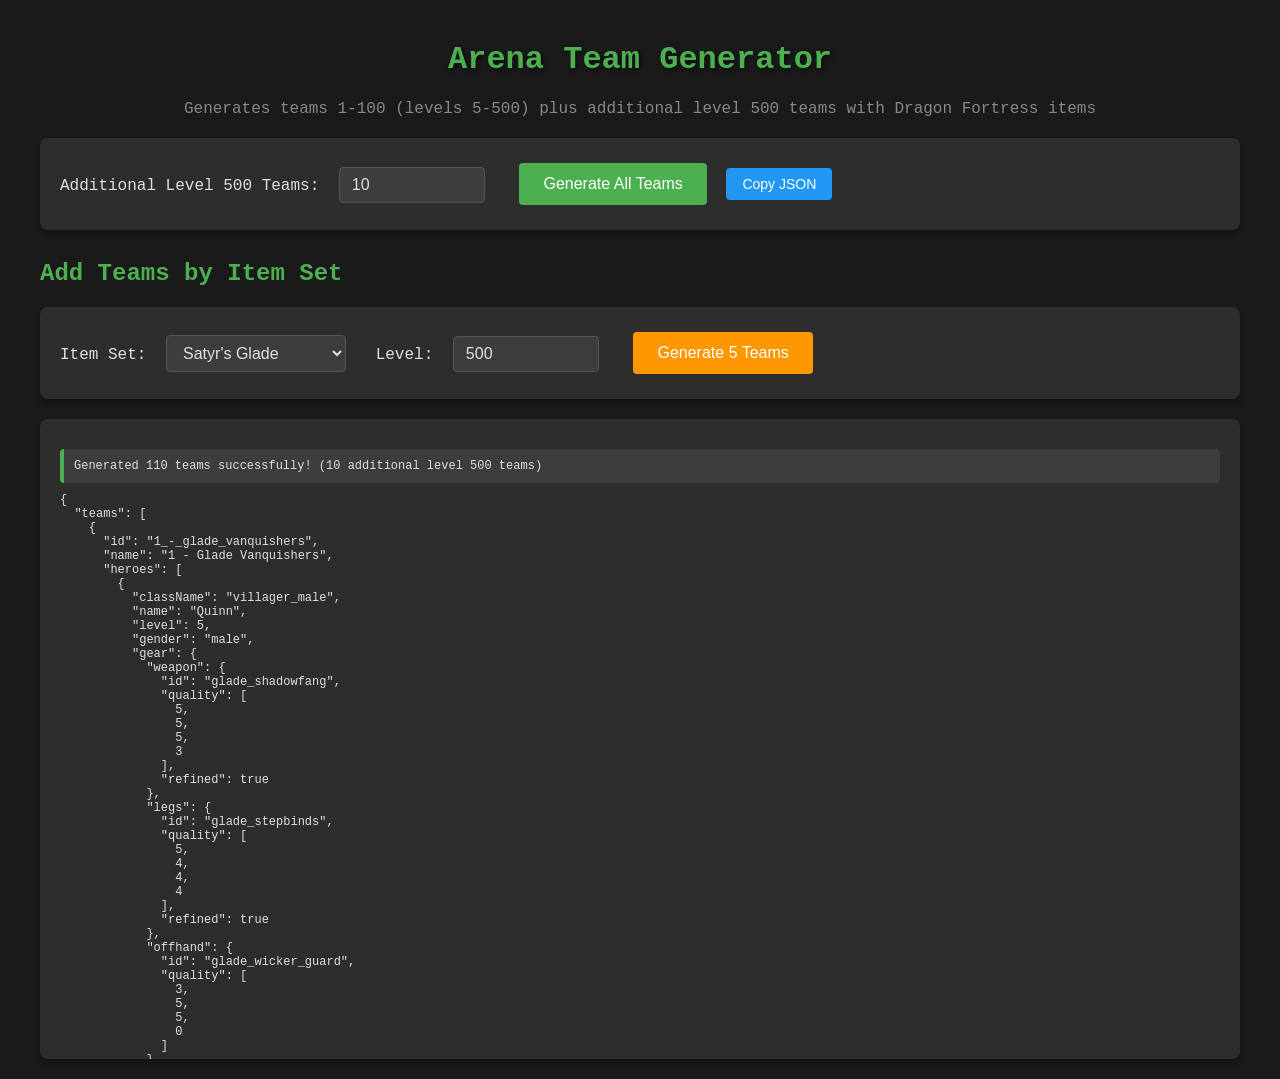
<file: arenaTeamGenerator.html>
<!DOCTYPE html>
<html lang="en">
<head>
    <meta charset="UTF-8">
    <meta name="viewport" content="width=device-width, initial-scale=1.0">
    <title>Arena Team Generator</title>
    <style>
        body {
            font-family: 'Courier New', monospace;
            background-color: #1a1a1a;
            color: #e0e0e0;
            margin: 0;
            padding: 20px;
        }
        .container {
            max-width: 1200px;
            margin: 0 auto;
        }
        h1 {
            color: #4CAF50;
            text-align: center;
            text-shadow: 2px 2px 4px rgba(0,0,0,0.5);
        }
        h2 {
            color: #4CAF50;
            margin-top: 30px;
        }
        .controls, .add-teams-section {
            background-color: #2d2d2d;
            padding: 20px;
            border-radius: 8px;
            margin-bottom: 20px;
            box-shadow: 0 4px 6px rgba(0,0,0,0.3);
        }
        .control-group {
            display: inline-block;
            margin-right: 20px;
            vertical-align: middle;
        }
        label {
            color: #e0e0e0;
            margin-right: 10px;
        }
        input[type="number"], select {
            background-color: #3d3d3d;
            color: #e0e0e0;
            border: 1px solid #555;
            padding: 8px 12px;
            border-radius: 4px;
            font-size: 16px;
            width: 120px;
        }
        select {
            width: 180px;
        }
        button {
            background-color: #4CAF50;
            color: white;
            border: none;
            padding: 12px 24px;
            font-size: 16px;
            cursor: pointer;
            border-radius: 4px;
            margin: 5px;
            transition: all 0.3s;
        }
        button:hover {
            background-color: #45a049;
            transform: translateY(-2px);
            box-shadow: 0 4px 8px rgba(0,0,0,0.3);
        }
        #output {
            background-color: #2d2d2d;
            padding: 20px;
            border-radius: 8px;
            white-space: pre-wrap;
            font-size: 12px;
            max-height: 600px;
            overflow-y: auto;
            box-shadow: 0 4px 6px rgba(0,0,0,0.3);
        }
        .team-info {
            background-color: #3d3d3d;
            padding: 10px;
            margin: 10px 0;
            border-radius: 4px;
            border-left: 4px solid #4CAF50;
        }
        .copy-button {
            background-color: #2196F3;
            font-size: 14px;
            padding: 8px 16px;
        }
        .copy-button:hover {
            background-color: #1976D2;
        }
        .progress {
            background-color: #3d3d3d;
            padding: 10px;
            margin: 10px 0;
            border-radius: 4px;
            font-size: 14px;
        }
        .add-button {
            background-color: #FF9800;
        }
        .add-button:hover {
            background-color: #F57C00;
        }
    </style>
</head>
<body>
    <div class="container">
        <h1>Arena Team Generator</h1>
        <p style="text-align: center; color: #888; margin-bottom: 20px;">
            Generates teams 1-100 (levels 5-500) plus additional level 500 teams with Dragon Fortress items
        </p>
        
        <div class="controls">
            <div class="control-group">
                <label for="additionalTeams">Additional Level 500 Teams:</label>
                <input type="number" id="additionalTeams" min="0" max="1000" value="10">
            </div>
            <button onclick="generateAllTeams()">Generate All Teams</button>
            <button onclick="copyToClipboard()" class="copy-button">Copy JSON</button>
        </div>

        <h2>Add Teams by Item Set</h2>
        <div class="add-teams-section">
            <div class="control-group">
                <label for="itemSet">Item Set:</label>
                <select id="itemSet">
                    <option value="glade">Satyr's Glade</option>
                    <option value="wetland">Murkin Wetlands</option>
                    <option value="icy">Icy Highland</option>
                    <option value="hollow">Sorrowshade Hollow</option>
                    <option value="crypt">Forgotten Crypt</option>
                    <option value="bandit">Bandit Den</option>
                    <option value="gold">Gold Mine</option>
                    <option value="cliff">Tribal Cliffs</option>
                    <option value="orc">Orc Warlands</option>
                    <option value="swamp">Snapdragon Swamp</option>
                    <option value="lizardman">Lizardman Volcano</option>
                    <option value="puzzle">Puzzle Sanctuary</option>
                    <option value="bloodleaf">Bloodleaf Depths</option>
                    <option value="naga">Naga Ruins</option>
                    <option value="sewer">Forgotten Sewers</option>
                    <option value="oblivion">Oblivion</option>
                    <option value="labyrinth">Abyssal Labyrinth</option>
                    <option value="crater">Scorching Crater</option>
                    <option value="plague">Tristam Plague</option>
                    <option value="illusion">City of Illusions</option>
                    <option value="dragon">Dragon Fortress</option>
                </select>
            </div>
            <div class="control-group">
                <label for="setLevel">Level:</label>
                <input type="number" id="setLevel" min="5" max="500" step="5" value="500">
            </div>
            <button onclick="generateFiveTeams()" class="add-button">Generate 5 Teams</button>
        </div>

        <div id="progress" class="progress" style="display: none;"></div>
        <div id="output"></div>
    </div>

    <script>
        const maleNames = ['Aelar', 'Brin', 'Dain', 'Finn', 'Hal', 'Kael', 'Liam', 'Magnus', 
                           'Nolan', 'Owen', 'Quinn', 'Rowan', 'Soren', 'Thane', 'Ulric', 'Viktor'];
        const femaleNames = ['Aria', 'Cara', 'Eira', 'Gwen', 'Ivy', 'Jade', 'Kira', 'Luna', 
                             'Maya', 'Nova', 'Ophelia', 'Piper', 'Rose', 'Sage', 'Tara', 'Vera'];

        const teamNamePrefixes = [
            "Vanquishers", "Dominators", "Overlords", "Conquerors", "Destroyers", "Raiders",
            "Guardians", "Champions", "Warriors", "Hunters", "Stalkers", "Assassins",
            "Defenders", "Crusaders", "Knights", "Paladins", "Rangers", "Scouts",
            "Slayers", "Executioners", "Reapers", "Harbingers", "Sentinels", "Watchers",
            "Vanguards", "Elites", "Masters", "Lords", "Commanders", "Generals",
            "Legends", "Heroes", "Saviors", "Protectors", "Avengers", "Vindicators",
            "Titans", "Giants", "Colossi", "Behemoths", "Juggernauts", "Destroyers",
            "Annihilators", "Obliterators", "Devastators", "Ravagers", "Marauders", "Pillagers",
            "Berserkers", "Zealots", "Fanatics", "Maniacs", "Lunatics", "Psychopaths",
            "Nightmares", "Terrors", "Horrors", "Fiends", "Demons", "Devils",
            "Angels", "Seraphs", "Cherubs", "Archangels", "Celestials", "Divines",
            "Immortals", "Eternals", "Timeless", "Ancients", "Primordials", "Originals",
            "Alphas", "Omegas", "Primes", "Ultimates", "Supremes", "Absolutes",
            "Perfects", "Flawless", "Immaculate", "Pristine", "Pure", "Sacred",
            "Blessed", "Holy", "Divine", "Righteous", "Virtuous", "Noble",
            "Royal", "Imperial", "Majestic", "Regal", "Sovereign", "Monarchs",
            "Emperors", "Kings", "Princes", "Dukes", "Barons", "Knights",
            "Legion", "Battalion", "Regiment", "Company", "Squad", "Unit",
            "Force", "Army", "Brigade", "Division", "Corps", "Phalanx"
        ];

        const dungeonItems = {
            glade: {
                weapon: ['glade_fangblade', 'glade_shadowfang'],
                chest: ['glade_hidewrap'],
                head: ['glade_horncap'],
                offhand: ['glade_wicker_guard'],
                legs: ['glade_stepbinds'],
                trinket: ['glade_focus']
            },
            wetland: {
                weapon: ['wetland_blightmaul', 'wetland_murkspire'],
                chest: ['wetland_soddenwrap'],
                head: ['wetland_miretooth'],
                offhand: ['wetland_brackenguard'],
                legs: ['wetland_fenstompers'],
                trinket: ['wetland_mirecharm']
            },
            icy: {
                weapon: ['icy_howler', 'icy_frostfang'],
                chest: ['icy_mauler_plate'],
                head: ['icy_wolfhood'],
                offhand: ['icy_fangguard'],
                legs: ['icy_tundrastride'],
                trinket: ['icy_shardcore']
            },
            hollow: {
                weapon: ['hollow_whisperstaff', 'hollow_banshee_edge'],
                chest: ['hollow_shroudmail'],
                head: ['hollow_wailcrown'],
                offhand: ['hollow_sorrowshield'],
                legs: ['hollow_gloomsteps'],
                trinket: ['hollow_tearstone']
            },
            crypt: {
                weapon: ['crypt_bonecleaver', 'crypt_stitchblade'],
                chest: ['crypt_stitchplate'],
                head: ['crypt_bonecrown'],
                offhand: ['crypt_graveguard'],
                legs: ['crypt_tombwalkers'],
                trinket: ['crypt_phylactery']
            },
            bandit: {
                weapon: ['bandit_dagger', 'bandit_shadowdagger'],
                chest: ['bandit_leathercoat'],
                head: ['bandit_shadowhood'],
                offhand: ['bandit_parryguard'],
                legs: ['bandit_prowlpants'],
                trinket: ['bandit_lockpick']
            },
            gold: {
                weapon: ['gold_pickaxe', 'gold_kingsbane'],
                chest: ['gold_vaultplate'],
                head: ['gold_greedhelm'],
                offhand: ['gold_coinshield'],
                legs: ['gold_minerstrides'],
                trinket: ['gold_nugget']
            },
            cliff: {
                weapon: ['cliff_lance', 'cliff_bloodspear'],
                chest: ['cliff_stampmail'],
                head: ['cliff_warhelm'],
                offhand: ['cliff_tribeguard'],
                legs: ['cliff_hoofguards'],
                trinket: ['cliff_warhorn']
            },
            orc: {
                weapon: ['orc_cleaver', 'orc_doomhammer'],
                chest: ['orc_warplate'],
                head: ['orc_skullcap'],
                offhand: ['orc_bulwark'],
                legs: ['orc_battlegrieves'],
                trinket: ['orc_totem']
            },
            swamp: {
                weapon: ['swamp_talonclaw', 'swamp_kingstaff'],
                chest: ['swamp_featherrobe'],
                head: ['swamp_wisdomcrest'],
                offhand: ['swamp_wingguard'],
                legs: ['swamp_talonsteps'],
                trinket: ['swamp_moonstone']
            },
            lizardman: {
                weapon: ['lizardman_firedagger', 'lizardman_trickblade'],
                chest: ['lizardman_moltenscale'],
                head: ['lizardman_scalemask'],
                offhand: ['lizardman_scaleshield'],
                legs: ['lizardman_lavasteps'],
                trinket: ['lizardman_firegem']
            },
            puzzle: {
                weapon: ['puzzle_soulstaff', 'puzzle_lichbane'],
                chest: ['puzzle_cryptrobe'],
                head: ['puzzle_lichcrown'],
                offhand: ['puzzle_undeadward'],
                legs: ['puzzle_bonestrides'],
                trinket: ['puzzle_phylactery']
            },
            bloodleaf: {
                weapon: ['bloodleaf_moonbow', 'bloodleaf_wolfclaw'],
                chest: ['bloodleaf_ridervest'],
                head: ['bloodleaf_wolfhelm'],
                offhand: ['bloodleaf_natureguard'],
                legs: ['bloodleaf_swiftstrides'],
                trinket: ['bloodleaf_wolfcharm']
            },
            naga: {
                weapon: ['naga_seabow', 'naga_serpentfang'],
                chest: ['naga_scalemail'],
                head: ['naga_tidalcrest'],
                offhand: ['naga_tidalshield'],
                legs: ['naga_coilguards'],
                trinket: ['naga_pearlcore']
            },
            sewer: {
                weapon: ['sewer_devourjaw', 'sewer_plaguebringer'],
                chest: ['sewer_rotplate'],
                head: ['sewer_plaguemask'],
                offhand: ['sewer_corrodeshield'],
                legs: ['sewer_sludgeboots'],
                trinket: ['sewer_toxicshard']
            },
            oblivion: {
                weapon: ['oblivion_soulreaper', 'oblivion_hadesclaw'],
                chest: ['oblivion_soulplate'],
                head: ['oblivion_doomcrown'],
                offhand: ['oblivion_styxguard'],
                legs: ['oblivion_hellstrides'],
                trinket: ['oblivion_deathstone']
            },
            labyrinth: {
                weapon: ['labyrinth_mindrazor', 'labyrinth_voidripper'],
                chest: ['labyrinth_voidmail'],
                head: ['labyrinth_mindhelm'],
                offhand: ['labyrinth_psychward'],
                legs: ['labyrinth_mazesteps'],
                trinket: ['labyrinth_mindgem']
            },
            crater: {
                weapon: ['crater_infernostaff', 'crater_phoenixwing'],
                chest: ['crater_magmaplate'],
                head: ['crater_blazecrown'],
                offhand: ['crater_pyroshield'],
                legs: ['crater_emberstrides'],
                trinket: ['crater_phoenix_heart']
            },
            plague: {
                weapon: ['plague_blightstaff', 'plague_pandemic'],
                chest: ['plague_blightrobes'],
                head: ['plague_miasmahood'],
                offhand: ['plague_miasmaward'],
                legs: ['plague_rotwalkers'],
                trinket: ['plague_pestcore']
            },
            illusion: {
                weapon: ['illusion_phantomblade', 'illusion_realityshard'],
                chest: ['illusion_shimmermail'],
                head: ['illusion_miragecrown'],
                offhand: ['illusion_mirrorshield'],
                legs: ['illusion_deceivers'],
                trinket: ['illusion_prism']
            },
            dragon: {
                weapon: ['dragon_fangblade', 'dragon_hydrafang'],
                chest: ['dragon_scalefortress'],
                head: ['dragon_hydracrown'],
                offhand: ['dragon_scalebulwark'],
                legs: ['dragon_wyrmstrides'],
                trinket: ['dragon_heartstone']
            }
        };

        // Class options by tier and mainstat
        // Gender-specific classes are marked with {male: 'class', female: 'class'}
        const classesByTier = {
            0: {
                str: ['villager'],
                agi: ['villager'],
                int: ['villager']
            },
            1: {
                str: ['swordsman', 'druid'],
                agi: ['archer', 'thief', 'witch_hunter'],
                int: ['acolyte', 'initiate', 'templar', 'druid']
            },
            2: {
                str: ['knight', 'arch_druid'],
                agi: ['ranger', 'rogue', 'slayer', 'arch_templar'],
                int: ['cleric', 'mage', 'arch_druid', 'arch_templar']
            },
            3: {
                str: ['imperial_knight', 'crusader', 'shapeshifter'],
                agi: ['marksman', 'tracker', 'assassin', 'stalker', 'dark_templar', 'inquisitor', 'witcher'],
                int: [{male: 'priest', female: 'priestess'}, {male: 'patriarch', female: 'matriarch'}, {male: 'wizard', female: 'witch'}, 'sage', 'shaman', 'high_templar']
            },
            4: {
                str: ['champion', 'avenger', 'runemaster'],
                agi: ['sniper', 'monster_hunter', 'phantom_assassin', 'master_stalker', 'dark_arch_templar', 'grand_inquisitor', 'professional_witcher'],
                int: ['hierophant', {male: 'prophet', female: 'prophetess'}, {male: 'white_wizard', female: 'white_witch'}, 'arch_sage', 'summoner', 'grand_templar']
            }
        };

        const itemSlots = ['weapon', 'chest', 'head', 'offhand', 'legs', 'trinket'];

        let generatedJSON = null;
        let currentTeamNumber = 1;

        function getRandomElement(arr) {
            return arr[Math.floor(Math.random() * arr.length)];
        }

        function getRandomInt(min, max) {
            return Math.floor(Math.random() * (max - min + 1)) + min;
        }

        function getDungeonForLevel(level, teamNum) {
            // Team 100 (level 500) uses illusion items
            if (teamNum === 100) return 'illusion';
            // Teams 101+ at level 500 use dragon items
            if (teamNum > 100 && level === 500) return 'dragon';
            
            // Regular level-based dungeon selection
            if (level <= 25) return 'glade';
            if (level <= 50) return 'wetland';
            if (level <= 75) return 'icy';
            if (level <= 100) return 'hollow';
            if (level <= 125) return 'crypt';
            if (level <= 150) return 'bandit';
            if (level <= 175) return 'gold';
            if (level <= 200) return 'cliff';
            if (level <= 225) return 'orc';
            if (level <= 250) return 'swamp';
            if (level <= 275) return 'lizardman';
            if (level <= 300) return 'puzzle';
            if (level <= 325) return 'bloodleaf';
            if (level <= 350) return 'naga';
            if (level <= 375) return 'sewer';
            if (level <= 400) return 'oblivion';
            if (level <= 425) return 'labyrinth';
            if (level <= 450) return 'crater';
            if (level <= 475) return 'plague';
            if (level <= 500) return 'illusion';
            return 'dragon';
        }

        function getClassTier(level) {
            if (level <= 50) return 0;
            if (level <= 100) return 1;
            if (level <= 200) return 2;
            if (level <= 300) return 3;
            return 4;
        }

        function getClassName(level, mainstat, gender) {
            const tier = getClassTier(level);
            const availableClasses = classesByTier[tier][mainstat];
            if (!availableClasses || availableClasses.length === 0) {
                return `villager_${gender}`;
            }
            
            // Get a random class option
            const classOption = getRandomElement(availableClasses);
            
            // Check if it's a gender-specific class
            if (typeof classOption === 'object' && classOption.male && classOption.female) {
                const className = gender === 'male' ? classOption.male : classOption.female;
                return `${className}_${gender}`;
            }
            
            // Regular class that works for both genders
            return `${classOption}_${gender}`;
        }

        function generateQuality(minQuality, maxQuality, isRed) {
            const quality = [0, 0, 0, 0];
            const numRolls = isRed ? 4 : 3;
            
            for (let i = 0; i < numRolls; i++) {
                quality[i] = getRandomInt(minQuality, maxQuality);
            }
            
            return quality;
        }

        function applyRefined(quality) {
            // Count non-zero rolls
            const nonZeroCount = quality.filter(q => q > 0).length;
            
            if (nonZeroCount < 4) {
                // Add a random quality roll
                for (let i = 0; i < 4; i++) {
                    if (quality[i] === 0) {
                        quality[i] = getRandomInt(1, 5);
                        break;
                    }
                }
            } else if (nonZeroCount === 4) {
                // Check if all are 5
                if (quality.every(q => q === 5 || q === 0)) {
                    // Add 5th roll
                    quality.push(5);
                } else {
                    // Set lowest to 5
                    let minIndex = -1;
                    let minValue = 6;
                    for (let i = 0; i < 4; i++) {
                        if (quality[i] > 0 && quality[i] < minValue) {
                            minValue = quality[i];
                            minIndex = i;
                        }
                    }
                    if (minIndex !== -1) {
                        quality[minIndex] = 5;
                    }
                }
            }
            
            return quality;
        }

        function generateGear(teamNum, level, itemSet) {
            const dungeon = itemSet || getDungeonForLevel(level, teamNum);
            const itemSetData = dungeonItems[dungeon];
            
            // After level 50 (team 10), all items are perfect
            if (level > 50) {
                const heroes = [];
                for (let h = 0; h < 5; h++) {
                    const gear = {};
                    for (const slot of itemSlots) {
                        const itemId = slot === 'weapon' ? itemSetData.weapon[1] : itemSetData[slot][0];
                        gear[slot] = {
                            id: itemId,
                            quality: [5, 5, 5, 5, 5],
                            refined: true
                        };
                    }
                    heroes.push(gear);
                }
                return heroes;
            }
            
            // For teams 1-10, use special rules
            // Teams 1-5 use pattern 1-5, teams 6-10 use pattern 1-5 again
            const patternNum = ((teamNum - 1) % 5) + 1;
            
            const upgradedWeaponSlots = patternNum === 5 ? 5 : patternNum;
            const redItemsPerHero = patternNum === 5 ? 6 : 2 + (patternNum - 1);
            const refinedItemsPerHero = patternNum === 5 ? 6 : 2 + (patternNum - 1);
            const minQuality = patternNum === 5 ? 5 : patternNum;
            const maxQuality = 5;
            
            const heroes = [];
            let upgradedWeaponCount = 0;
            
            for (let h = 0; h < 5; h++) {
                const gear = {};
                let redCount = 0;
                let refinedCount = 0;
                const shuffledSlots = [...itemSlots].sort(() => Math.random() - 0.5);
                
                for (const slot of shuffledSlots) {
                    let itemId;
                    if (slot === 'weapon') {
                        if (upgradedWeaponCount < upgradedWeaponSlots) {
                            itemId = itemSetData.weapon[1];
                            upgradedWeaponCount++;
                        } else {
                            itemId = itemSetData.weapon[0];
                        }
                    } else {
                        itemId = itemSetData[slot][0];
                    }
                    
                    const isRed = redCount < redItemsPerHero;
                    if (isRed) redCount++;
                    
                    let quality;
                    if (patternNum === 5) {
                        // Team 5 pattern always has perfect 5s
                        quality = [5, 5, 5, 5];
                    } else {
                        quality = generateQuality(minQuality, maxQuality, isRed);
                    }
                    
                    const isRefined = refinedCount < refinedItemsPerHero;
                    if (isRefined) {
                        quality = applyRefined(quality);
                        refinedCount++;
                    }
                    
                    gear[slot] = {
                        id: itemId,
                        quality: quality,
                        ...(isRefined && { refined: true })
                    };
                }
                
                heroes.push(gear);
            }
            
            return heroes;
        }

        function generateTeam(teamNum, forceGender = null, forceDungeon = null, forceLevel = null) {
            const level = forceLevel || (teamNum <= 100 ? teamNum * 5 : 500);
            const dungeon = forceDungeon || getDungeonForLevel(level, teamNum);
            const dungeonName = dungeon.charAt(0).toUpperCase() + dungeon.slice(1);
            
            // For level 500 teams, use appropriate name
            let displayName = dungeonName;
            if (level === 500) {
                if (teamNum === 100) displayName = "Illusion";
                else if (teamNum > 100) displayName = "Dragon";
            }
            
            const teamPrefix = teamNamePrefixes[(teamNum - 1) % teamNamePrefixes.length];
            const teamId = `${teamNum}_-_${displayName.toLowerCase()}_${teamPrefix.toLowerCase()}`;
            const teamName = `${teamNum} - ${displayName} ${teamPrefix}`;
            
            const usedNames = new Set();
            const usedClasses = new Set();
            const heroes = [];
            
            // Generate gear for all heroes first
            const allGear = generateGear(teamNum, level, forceDungeon);
            
            // Determine mainstats for each hero (ensure mix)
            const mainstats = ['str', 'agi', 'int', 'str', 'agi'];
            for (let i = mainstats.length - 1; i > 0; i--) {
                const j = Math.floor(Math.random() * (i + 1));
                [mainstats[i], mainstats[j]] = [mainstats[j], mainstats[i]];
            }
            
            for (let i = 0; i < 5; i++) {
                let gender;
                if (forceGender) {
                    gender = forceGender;
                } else {
                    // For mixed teams, ensure we have at least 2 of each gender
                    const maleCount = heroes.filter(h => h.gender === 'male').length;
                    const femaleCount = heroes.filter(h => h.gender === 'female').length;
                    
                    if (maleCount >= 3) {
                        gender = 'female';
                    } else if (femaleCount >= 3) {
                        gender = 'male';
                    } else {
                        gender = Math.random() < 0.5 ? 'male' : 'female';
                    }
                }
                
                const namePool = gender === 'male' ? maleNames : femaleNames;
                
                // Find unused name
                let name;
                do {
                    name = getRandomElement(namePool);
                } while (usedNames.has(`${gender}_${name}`));
                usedNames.add(`${gender}_${name}`);
                
                // Get class based on level and mainstat
                let className;
                let attempts = 0;
                do {
                    className = getClassName(level, mainstats[i], gender);
                    attempts++;
                    if (attempts > 20) {
                        // Fallback to ensure we don't get stuck
                        className = `villager_${gender}`;
                        break;
                    }
                } while (usedClasses.has(className));
                usedClasses.add(className);
                
                const hero = {
                    className: className,
                    name: name,
                    level: level,
                    gender: gender,
                    gear: allGear[i]
                };
                
                heroes.push(hero);
            }
            
            return {
                id: teamId,
                name: teamName,
                heroes: heroes
            };
        }

        function generateFiveTeamsForDungeon(startTeamNum, dungeon, level) {
            const teams = [];
            const genderRequirements = ['male', 'female', null, null, null];
            
            // Shuffle the gender requirements so all-male and all-female teams are randomly positioned
            for (let i = genderRequirements.length - 1; i > 0; i--) {
                const j = Math.floor(Math.random() * (i + 1));
                [genderRequirements[i], genderRequirements[j]] = [genderRequirements[j], genderRequirements[i]];
            }
            
            for (let i = 0; i < 5; i++) {
                const teamLevel = startTeamNum <= 100 ? (startTeamNum + i) * 5 : level;
                teams.push(generateTeam(startTeamNum + i, genderRequirements[i], dungeon, teamLevel));
            }
            
            return teams;
        }

        function generateAllTeams() {
            const progressDiv = document.getElementById('progress');
            progressDiv.style.display = 'block';
            progressDiv.textContent = 'Generating teams...';
            
            const additionalTeams = parseInt(document.getElementById('additionalTeams').value) || 10;
            const totalTeams = 100 + additionalTeams;
            
            const teams = [];
            currentTeamNumber = 1;
            
            // Generate teams 1-100 (levels 5-500) in sets of 5
            for (let setIndex = 0; setIndex < 20; setIndex++) {
                const startTeamNum = setIndex * 5 + 1;
                
                // Positions 1 and 5 must be mixed, positions 2-4 can have the all-male and all-female teams
                const middlePositions = [1, 2, 3]; // indices 1, 2, 3 (positions 2, 3, 4)
                const shuffledMiddle = [...middlePositions].sort(() => Math.random() - 0.5);
                const malePosition = shuffledMiddle[0];
                const femalePosition = shuffledMiddle[1];
                
                const genderRequirements = [null, null, null, null, null]; // all mixed by default
                genderRequirements[malePosition] = 'male';
                genderRequirements[femalePosition] = 'female';
                
                for (let teamInSet = 0; teamInSet < 5; teamInSet++) {
                    const teamNum = startTeamNum + teamInSet;
                    const level = teamNum * 5; // Each team's level is teamNum * 5
                    const dungeon = getDungeonForLevel(level, teamNum);
                    
                    teams.push(generateTeam(teamNum, genderRequirements[teamInSet], dungeon, level));
                }
                
                progressDiv.textContent = `Generated ${teams.length}/${totalTeams} teams...`;
            }
            
            // Generate additional level 500 teams in sets of 5
            const remainingSets = Math.floor(additionalTeams / 5);
            const remainingTeams = additionalTeams % 5;
            
            for (let i = 0; i < remainingSets; i++) {
                const fiveTeams = generateFiveTeamsForDungeon(101 + i * 5, 'dragon', 500);
                teams.push(...fiveTeams);
                progressDiv.textContent = `Generated ${teams.length}/${totalTeams} teams...`;
            }
            
            // Generate any remaining teams (if not divisible by 5)
            for (let i = 0; i < remainingTeams; i++) {
                teams.push(generateTeam(101 + remainingSets * 5 + i, null, 'dragon', 500));
            }
            
            currentTeamNumber = teams.length + 1;
            
            generatedJSON = {
                teams: teams
            };
            
            progressDiv.style.display = 'none';
            const output = document.getElementById('output');
            output.innerHTML = `<div class="team-info">Generated ${teams.length} teams successfully! (${additionalTeams} additional level 500 teams)</div>`;
            output.innerHTML += JSON.stringify(generatedJSON, null, 2);
        }

        function generateFiveTeams() {
            const itemSet = document.getElementById('itemSet').value;
            const level = parseInt(document.getElementById('setLevel').value);
            
            if (!generatedJSON) {
                generatedJSON = { teams: [] };
            }
            
            const fiveTeams = generateFiveTeamsForDungeon(currentTeamNumber, itemSet, level);
            generatedJSON.teams.push(...fiveTeams);
            currentTeamNumber += 5;
            
            const output = document.getElementById('output');
            output.innerHTML = `<div class="team-info">Added 5 ${itemSet} teams at level ${level}. Total teams: ${generatedJSON.teams.length}</div>`;
            output.innerHTML += JSON.stringify(generatedJSON, null, 2);
        }

        function copyToClipboard() {
            if (!generatedJSON) {
                alert('Please generate teams first!');
                return;
            }
            
            const jsonString = JSON.stringify(generatedJSON, null, 2);
            navigator.clipboard.writeText(jsonString).then(() => {
                alert('JSON copied to clipboard!');
            }).catch(err => {
                console.error('Failed to copy:', err);
                alert('Failed to copy to clipboard');
            });
        }

        // Generate teams on load
        window.onload = () => {
            generateAllTeams();
        };
    </script>
</body>
</html>
</file>
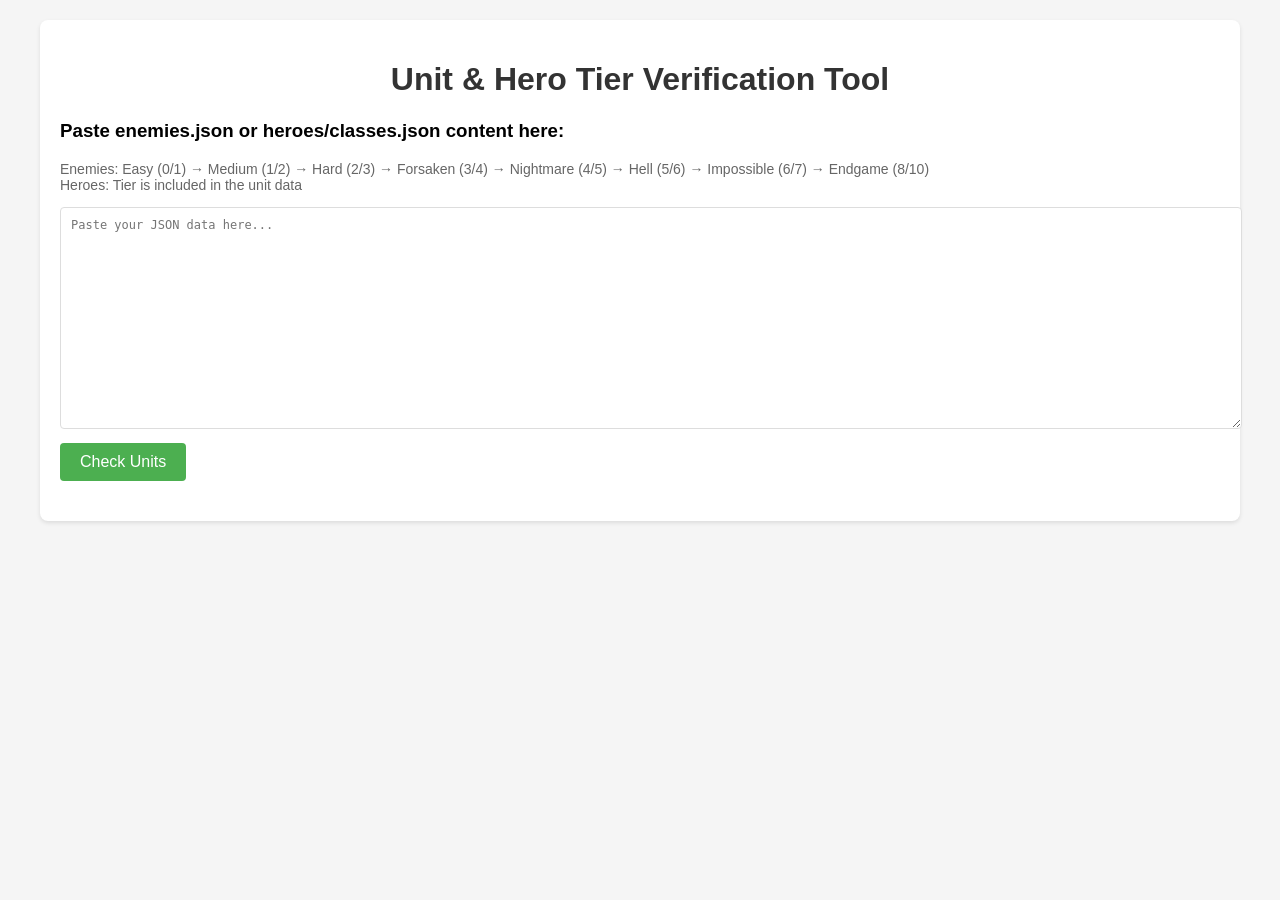
<file: unittierverificationtool.html>
<!DOCTYPE html>
<html lang="en">
<head>
    <meta charset="UTF-8">
    <meta name="viewport" content="width=device-width, initial-scale=1.0">
    <title>Unit & Hero Tier Verification Tool</title>
    <style>
        body {
            font-family: Arial, sans-serif;
            max-width: 1200px;
            margin: 0 auto;
            padding: 20px;
            background-color: #f5f5f5;
        }
        
        .container {
            background-color: white;
            padding: 20px;
            border-radius: 8px;
            box-shadow: 0 2px 4px rgba(0,0,0,0.1);
        }
        
        h1 {
            color: #333;
            text-align: center;
        }
        
        .input-section {
            margin-bottom: 20px;
        }
        
        textarea {
            width: 100%;
            min-height: 200px;
            padding: 10px;
            border: 1px solid #ddd;
            border-radius: 4px;
            font-family: monospace;
            font-size: 12px;
        }
        
        button {
            background-color: #4CAF50;
            color: white;
            padding: 10px 20px;
            border: none;
            border-radius: 4px;
            cursor: pointer;
            font-size: 16px;
            margin-top: 10px;
        }
        
        button:hover {
            background-color: #45a049;
        }
        
        .results {
            margin-top: 20px;
        }
        
        .unit-result {
            border: 1px solid #ddd;
            padding: 10px;
            margin-bottom: 10px;
            border-radius: 4px;
        }
        
        .unit-result.pass {
            background-color: #e8f5e9;
            border-color: #4CAF50;
        }
        
        .unit-result.fail {
            background-color: #ffebee;
            border-color: #f44336;
        }
        
        .unit-name {
            font-weight: bold;
            font-size: 18px;
            margin-bottom: 5px;
        }
        
        .error {
            color: #d32f2f;
            margin: 5px 0;
        }
        
        .success {
            color: #388e3c;
            margin: 5px 0;
        }
        
        .details {
            font-size: 14px;
            color: #666;
            margin-top: 5px;
        }
        
        .section {
            margin: 10px 0;
            padding: 10px;
            background-color: #f9f9f9;
            border-radius: 4px;
        }
        
        .section-title {
            font-weight: bold;
            color: #555;
            margin-bottom: 5px;
        }
    </style>
</head>
<body>
    <div class="container">
        <h1>Unit & Hero Tier Verification Tool</h1>
        
        <div class="input-section">
            <h3>Paste enemies.json or heroes/classes.json content here:</h3>
            <p style="color: #666; font-size: 14px;">
                Enemies: Easy (0/1) → Medium (1/2) → Hard (2/3) → Forsaken (3/4) → 
                Nightmare (4/5) → Hell (5/6) → Impossible (6/7) → Endgame (8/10)<br>
                Heroes: Tier is included in the unit data
            </p>
            <textarea id="jsonInput" placeholder="Paste your JSON data here..."></textarea>
            <button onclick="checkUnits()">Check Units</button>
        </div>
        
        <div id="results" class="results"></div>
        
        <div id="exportSection" style="display: none; margin-top: 20px;">
            <button onclick="exportFixedValues()" style="background-color: #2196F3;">Export Fixed Values</button>
        </div>
    </div>

    <script>
        // Tier requirements
        const tierRequirements = {};
        
        // Define tier 0-4
        tierRequirements[0] = {
            attributePoints: 12,
            minPerAttribute: 3,
            modifierTotal: 3.0,
            minPerModifier: 1.0,
            bonusPoints: 20
        };
        
        tierRequirements[1] = {
            attributePoints: 16,
            minPerAttribute: 4,
            modifierTotal: 4.0,
            minPerModifier: 1.25,
            bonusPoints: 24
        };
        
        tierRequirements[2] = {
            attributePoints: 24,
            minPerAttribute: 5,
            modifierTotal: 6.0,
            minPerModifier: 1.5,
            bonusPoints: 28
        };
        
        tierRequirements[3] = {
            attributePoints: 36,
            minPerAttribute: 6,
            modifierTotal: 9.0,
            minPerModifier: 2.0,
            bonusPoints: 32
        };
        
        tierRequirements[4] = {
            attributePoints: 48,
            minPerAttribute: 8,
            modifierTotal: 12.0,
            minPerModifier: 2.5,
            bonusPoints: 36
        };
        
        // Define tier 5-10
        tierRequirements[5] = {
            attributePoints: 58,
            minPerAttribute: 8,
            modifierTotal: 14.5,
            minPerModifier: 2.5,
            bonusPoints: 38.5
        };
        
        tierRequirements[6] = {
            attributePoints: 60,
            minPerAttribute: 9,
            modifierTotal: 15.0,
            minPerModifier: 3.0,
            bonusPoints: 39
        };
        
        tierRequirements[7] = {
            attributePoints: 62,
            minPerAttribute: 10,
            modifierTotal: 15.5,
            minPerModifier: 3.5,
            bonusPoints: 39.5
        };
        
        tierRequirements[8] = {
            attributePoints: 64,
            minPerAttribute: 11,
            modifierTotal: 16.0,
            minPerModifier: 4.0,
            bonusPoints: 40
        };
        
        tierRequirements[9] = {
            attributePoints: 66,
            minPerAttribute: 12,
            modifierTotal: 16.5,
            minPerModifier: 4.5,
            bonusPoints: 40.5
        };
        
        tierRequirements[10] = {
            attributePoints: 68,
            minPerAttribute: 13,
            modifierTotal: 17.0,
            minPerModifier: 5.0,
            bonusPoints: 41
        };
        
        // For tier 5+
        function getTierRequirements(tier) {
            if (tier <= 10) return tierRequirements[tier];
            
            return {
                attributePoints: 48 + tier * 2,
                minPerAttribute: tier + 3,
                modifierTotal: 12.0 + tier / 2,
                minPerModifier: tier / 2,
                bonusPoints: 36 + tier / 2
            };
        }
        
        // Non-attribute point costs
        const nonAttributeCosts = {
            hp: 10,
            hpRegen: 0.67,
            attack: 1,
            attackSpeed: 0.67,
            armor: 1.33,
            resist: 2
        };
        
        // Baseline modifiers
        const baselineModifiers = {
            hp: 2.5,
            attack: 0.1,
            armor: 0.01,
            resist: 0.005
        };
        
        // Bonus modifier costs
        const bonusModifierCosts = {
            hp: 0.1,
            attack: 0.02,
            armor: 0.05,
            resist: 0.025
        };
        
        let originalData = null; // Store the original data for export
        let dataType = null; // 'enemies' or 'heroes'
        
        function checkUnits() {
            const resultsDiv = document.getElementById('results');
            resultsDiv.innerHTML = '';
            
            try {
                const jsonText = document.getElementById('jsonInput').value;
                if (!jsonText.trim()) {
                    resultsDiv.innerHTML = '<div class="error">Please paste JSON data</div>';
                    return;
                }
                
                const data = JSON.parse(jsonText);
                originalData = data; // Store for export
                
                // Determine data type
                let unitsData;
                if (data.classes) {
                    dataType = 'heroes';
                    unitsData = data.classes;
                } else {
                    dataType = 'enemies';
                    unitsData = data;
                }
                
                // Check each unit
                let hasUnits = false;
                for (const [unitId, unit] of Object.entries(unitsData)) {
                    // Skip tester_male for heroes
                    if (dataType === 'heroes' && unitId === 'tester_male') {
                        continue;
                    }
                    
                    let expectedTier;
                    if (dataType === 'heroes') {
                        // For heroes, use the tier from the unit data
                        expectedTier = unit.tier;
                        if (expectedTier === undefined) {
                            console.log(`No tier found for hero ${unitId}`);
                            continue;
                        }
                    } else {
                        // For enemies, determine expected tier based on dungeon
                        const expectedTiers = getExpectedTiers(unitsData);
                        expectedTier = expectedTiers[unitId];
                        if (expectedTier === undefined) {
                            console.log(`No expected tier found for enemy ${unitId}`);
                            continue;
                        }
                    }
                    
                    hasUnits = true;
                    const result = checkUnit(unit, expectedTier);
                    displayResult(unitId, unit, expectedTier, result);
                }
                
                // Show export button if units were processed
                if (hasUnits) {
                    document.getElementById('exportSection').style.display = 'block';
                }
                
            } catch (error) {
                resultsDiv.innerHTML = `<div class="error">Error parsing JSON: ${error.message}</div>`;
            }
        }
        
        function checkUnit(unit, expectedTier) {
            const tolerance = 1; // "Anything within 1 point will count"
            const requirements = getTierRequirements(expectedTier);
            const errors = [];
            const details = [];
            
            // Check initial stats (attributes)
            const attributeTotal = (unit.initial.str || 0) + (unit.initial.agi || 0) + (unit.initial.int || 0);
            details.push(`Initial Attribute points: ${attributeTotal} (expected: ${requirements.attributePoints})`);
            
            if (Math.abs(attributeTotal - requirements.attributePoints) > tolerance) {
                errors.push(`Attribute total ${attributeTotal} doesn't match tier ${expectedTier} requirement of ${requirements.attributePoints}`);
            }
            
            // Check minimum per attribute
            if (unit.initial.str < requirements.minPerAttribute) {
                errors.push(`STR ${unit.initial.str} below minimum ${requirements.minPerAttribute}`);
            }
            if (unit.initial.agi < requirements.minPerAttribute) {
                errors.push(`AGI ${unit.initial.agi} below minimum ${requirements.minPerAttribute}`);
            }
            if (unit.initial.int < requirements.minPerAttribute) {
                errors.push(`INT ${unit.initial.int} below minimum ${requirements.minPerAttribute}`);
            }
            
            // Check non-attribute points
            const nonAttrPoints = calculateNonAttributePoints(unit.initial);
            details.push(`Initial Non-attribute points used: ${nonAttrPoints.toFixed(1)} (max: ${requirements.attributePoints})`);
            
            // Check modifiers
            const modifierTotal = (unit.modifiers.str || 0) + (unit.modifiers.agi || 0) + (unit.modifiers.int || 0);
            details.push(`Modifier total: ${modifierTotal.toFixed(2)} (expected: ${requirements.modifierTotal})`);
            
            if (Math.abs(modifierTotal - requirements.modifierTotal) > 0.1) { // Small tolerance for float precision
                errors.push(`Modifier total ${modifierTotal.toFixed(2)} doesn't match tier ${expectedTier} requirement of ${requirements.modifierTotal}`);
            }
            
            // Check minimum per modifier
            if (unit.modifiers.str < requirements.minPerModifier) {
                errors.push(`STR modifier ${unit.modifiers.str} below minimum ${requirements.minPerModifier}`);
            }
            if (unit.modifiers.agi < requirements.minPerModifier) {
                errors.push(`AGI modifier ${unit.modifiers.agi} below minimum ${requirements.minPerModifier}`);
            }
            if (unit.modifiers.int < requirements.minPerModifier) {
                errors.push(`INT modifier ${unit.modifiers.int} below minimum ${requirements.minPerModifier}`);
            }
            
            // Check bonus modifier points
            const bonusPoints = calculateBonusModifierPoints(unit.modifiers);
            details.push(`Bonus modifier points used: ${bonusPoints.toFixed(1)} (expected: ${requirements.bonusPoints})`);
            
            if (Math.abs(bonusPoints - requirements.bonusPoints) > tolerance) {
                errors.push(`Bonus modifier points ${bonusPoints.toFixed(1)} doesn't match tier ${expectedTier} requirement of ${requirements.bonusPoints}`);
            }
            
            return {
                pass: errors.length === 0,
                errors: errors,
                details: details
            };
        }
        
        function calculateNonAttributePoints(initial) {
            let points = 0;
            
            if (initial.hp > 0) points += initial.hp / nonAttributeCosts.hp;
            if (initial.hpRegen > 0) points += initial.hpRegen / nonAttributeCosts.hpRegen;
            if (initial.attack > 0) points += initial.attack / nonAttributeCosts.attack;
            if (initial.attackSpeed > 0) points += initial.attackSpeed / nonAttributeCosts.attackSpeed;
            if (initial.armor > 0) points += initial.armor / nonAttributeCosts.armor;
            if (initial.resist > 0) points += initial.resist / nonAttributeCosts.resist;
            
            return points;
        }
        
        function calculateBonusModifierPoints(modifiers) {
            let points = 0;
            
            // Calculate bonus over baseline
            const hpBonus = (modifiers.hp || 0) - baselineModifiers.hp;
            const attackBonus = (modifiers.attack || 0) - baselineModifiers.attack;
            const armorBonus = (modifiers.armor || 0) - baselineModifiers.armor;
            const resistBonus = (modifiers.resist || 0) - baselineModifiers.resist;
            
            if (hpBonus > 0) points += hpBonus / bonusModifierCosts.hp;
            if (attackBonus > 0) points += attackBonus / bonusModifierCosts.attack;
            if (armorBonus > 0) points += armorBonus / bonusModifierCosts.armor;
            if (resistBonus > 0) points += resistBonus / bonusModifierCosts.resist;
            
            return points;
        }
        
        function displayResult(unitId, unit, expectedTier, result) {
            const resultsDiv = document.getElementById('results');
            const unitDiv = document.createElement('div');
            unitDiv.className = `unit-result ${result.pass ? 'pass' : 'fail'}`;
            
            let html = `
                <div class="unit-name">${unit.name} (${unitId})</div>
                <div>Expected Tier: ${expectedTier}`;
            
            if (dataType === 'enemies') {
                html += ` | Boss: ${unit.boss ? 'Yes' : 'No'}`;
            } else if (dataType === 'heroes') {
                html += ` | Mainstat: ${unit.mainstat}`;
            }
            
            html += '</div>';
            
            if (result.pass) {
                html += '<div class="success">✓ Unit matches tier requirements</div>';
            } else {
                html += '<div class="error">✗ Unit does not match tier requirements</div>';
                result.errors.forEach(error => {
                    html += `<div class="error">• ${error}</div>`;
                });
            }
            
            html += '<div class="section">';
            html += '<div class="section-title">Details:</div>';
            result.details.forEach(detail => {
                html += `<div class="details">• ${detail}</div>`;
            });
            html += '</div>';
            
            unitDiv.innerHTML = html;
            resultsDiv.appendChild(unitDiv);
        }
        
        function getExpectedTiers(enemiesData) {
            // Dungeon groups and their tier mapping
            const dungeonTiers = {
                // Dungeons 1-3 (Easy): tier 0 enemies, tier 1 bosses
                easy: { enemy: 0, boss: 1 },
                // Dungeons 4-6 (Medium): tier 1 enemies, tier 2 bosses
                medium: { enemy: 1, boss: 2 },
                // Dungeons 7-9 (Hard): tier 2 enemies, tier 3 bosses
                hard: { enemy: 2, boss: 3 },
                // Dungeons 10-12 (Forsaken): tier 3 enemies, tier 4 bosses
                forsaken: { enemy: 3, boss: 4 },
                // Dungeons 13-15 (Nightmare): tier 4 enemies, tier 5 bosses
                nightmare: { enemy: 4, boss: 5 },
                // Dungeons 16-18 (Hell): tier 5 enemies, tier 6 bosses
                hell: { enemy: 5, boss: 6 },
                // Dungeons 19-21 (Impossible): tier 6 enemies, tier 7 bosses
                impossible: { enemy: 6, boss: 7 },
                // Dungeons 22+ (Mythical and beyond): tier 8 enemies, tier 10 bosses
                endgame: { enemy: 8, boss: 10 }
            };
            
            // Map unit IDs to dungeon groups
            const unitDungeonGroups = {
                // Easy dungeons (1-3)
                "satyr_youth": "easy",
                "aggressive_satyr": "easy",
                "satyr_instigator": "easy",
                "murkin_warrior": "easy",
                "murkin_brawler": "easy",
                "murkin_initiate": "easy",
                "murkin_elder": "easy",
                "murkin_chieftain": "easy",
                "ice_troll": "easy",
                "ice_troll_king": "easy",
                "water_elemental": "easy",
                "frost_wolf": "easy",
                "frostfang": "easy",
                "ice_bear": "easy",
                "grizzly_ice_bear": "easy",
                
                // Medium dungeons (4-6)
                "wailing_banshee": "medium",
                "corrupted_ent": "medium",
                "toxic_sludge": "medium",
                "shadow_wisp": "medium",
                "twisted_treant": "medium",
                "banshee_matriarch": "medium",
                "banshee_queen": "medium",
                "undead_swordsman": "medium",
                "undead_archer": "medium",
                "undead_mage": "medium",
                "necromancer": "medium",
                "vampire": "medium",
                "death_knight": "medium",
                "stitched_horror": "medium",
                "bandit_thug": "medium",
                "bandit_cutthroat": "medium",
                "bandit_archer": "medium",
                "bandit_enforcer": "medium",
                "bandit_assassin": "medium",
                "bandit_captain": "medium",
                "bandit_lord": "medium",
                
                // Hard dungeons (7-9)
                "goblin_tinkerer": "hard",
                "goblin_grenadier": "hard",
                "goblin_mechanic": "hard",
                "goblin_demolitionist": "hard",
                "goblin_mining_mech": "hard",
                "tribal_scout": "hard",
                "tribal_warrior": "hard",
                "tribal_mystic": "hard",
                "tribal_warchief": "hard",
                "tribal_chieftain": "hard",
                "orc_grunt": "hard",
                "orc_berserker": "hard",
                "orc_bloodshaman": "hard",
                "orc_warlord": "hard",
                "orc_blademaster": "hard",
                
                // Forsaken dungeons (10-12)
                "snapdragon_spitter": "forsaken",
                "ogre_bruiser": "forsaken",
                "ogre_witch": "forsaken",
                "swamp_lurker": "forsaken",
                "bog_beast": "forsaken",
                "owlkin_king": "forsaken",
                "lizardman_warrior": "forsaken",
                "lizardman_shaman": "forsaken",
                "owlkin_hunter": "forsaken",
                "lava_elemental": "forsaken",
                "owlkin_warchief": "forsaken",
                "lizardman_trickster": "forsaken",
                "ice_revenant": "forsaken",
                "frost_specter": "forsaken",
                "frozen_gargoyle": "forsaken",
                "soul_wraith": "forsaken",
                "crypt_king": "forsaken",
                "lich_queen": "forsaken",
                
                // Nightmare dungeons (13-15)
                "elven_hunter": "nightmare",
                "elven_archer": "nightmare",
                "swift_wolf": "nightmare",
                "shadow_assassin": "nightmare",
                "elven_bladedancer": "nightmare",
                "elven_queen": "nightmare",
                "naga_warrior": "nightmare",
                "naga_tidecaller": "nightmare",
                "naga_serpent_guard": "nightmare",
                "naga_siren": "nightmare",
                "naga_warlord": "nightmare",
                "naga_empress": "nightmare",
                "plague_bearer": "nightmare",
                "toxic_sludge_enemy": "nightmare",
                "corrupted_alchemist": "nightmare",
                "sewer_lurker": "nightmare",
                "putrid_abomination": "nightmare",
                "plague_master": "nightmare",
                
                // Hell dungeons (16-18)
                "hades": "hell",
                "mindreaver": "hell",
                "flame_revenant": "hell",
                "imp_tormentor": "hell",
                "hell_knight": "hell",
                "succubus": "hell",
                "pit_fiend": "hell",
                "demon_lord": "hell",
                "mind_flayer": "hell",
                "void_walker": "hell",
                "aberration": "hell",
                "illusionist": "hell",
                "labyrinth_guardian": "hell",
                "magma_elemental": "hell",
                "flame_dancer": "hell",
                "obsidian_golem": "hell",
                "phoenix": "hell",
                "inferno_lord": "hell",
                
                // Impossible dungeons (19-21)
                "plaguebound_archbishop": "impossible",
                "mirage": "impossible",
                "ancient_hydra": "impossible",
                
                // Endgame dungeons (22+)
                "pugs": "endgame",
                "voidcaller_seraphim": "endgame",
                "chronomancer_veyra": "endgame",
                "elysian_watcher": "endgame",
                "sovereign": "endgame",
                "worldshaper": "endgame",
                "cosmic_archon": "endgame",
                "primeval_entity": "endgame",
                "eternal_singularity": "endgame"
            };
            
            const expectedTiers = {};
            
            // Build expected tier mapping based on whether unit is boss or not
            for (const [unitId, unit] of Object.entries(enemiesData)) {
                const dungeonGroup = unitDungeonGroups[unitId];
                if (!dungeonGroup) {
                    console.log(`No dungeon group found for ${unitId}`);
                    continue;
                }
                
                const tierMapping = dungeonTiers[dungeonGroup];
                expectedTiers[unitId] = unit.boss ? tierMapping.boss : tierMapping.enemy;
            }
            
            return expectedTiers;
        }
        
        function exportFixedValues() {
            if (!originalData) return;
            
            let fixedData;
            
            if (dataType === 'heroes') {
                // For heroes, preserve the structure and non-unit data
                fixedData = JSON.parse(JSON.stringify(originalData));
                
                for (const [unitId, unit] of Object.entries(originalData.classes)) {
                    // Skip tester_male
                    if (unitId === 'tester_male') {
                        continue;
                    }
                    
                    const expectedTier = unit.tier;
                    if (expectedTier === undefined) continue;
                    
                    fixedData.classes[unitId] = fixUnit(JSON.parse(JSON.stringify(unit)), expectedTier);
                }
            } else {
                // For enemies, just process the units
                fixedData = {};
                const expectedTiers = getExpectedTiers(originalData);
                
                for (const [unitId, unit] of Object.entries(originalData)) {
                    const expectedTier = expectedTiers[unitId];
                    if (expectedTier === undefined) continue;
                    
                    fixedData[unitId] = fixUnit(JSON.parse(JSON.stringify(unit)), expectedTier);
                }
            }
            
            // Copy to clipboard
            const jsonString = JSON.stringify(fixedData, null, 2);
            navigator.clipboard.writeText(jsonString).then(() => {
                alert('Fixed values copied to clipboard!');
            }).catch(err => {
                console.error('Failed to copy to clipboard:', err);
                alert('Failed to copy to clipboard. Check console for the data.');
                console.log(jsonString);
            });
        }
        
        function fixUnit(unit, expectedTier) {
            const requirements = getTierRequirements(expectedTier);
            
            // Fix initial attributes (maintaining ratios)
            const currentAttrTotal = unit.initial.str + unit.initial.agi + unit.initial.int;
            if (currentAttrTotal > 0) {
                // Calculate ratios
                const strRatio = unit.initial.str / currentAttrTotal;
                const agiRatio = unit.initial.agi / currentAttrTotal;
                const intRatio = unit.initial.int / currentAttrTotal;
                
                // Scale to expected total
                let newStr = Math.round(strRatio * requirements.attributePoints);
                let newAgi = Math.round(agiRatio * requirements.attributePoints);
                let newInt = Math.round(intRatio * requirements.attributePoints);
                
                // Ensure minimums are met
                newStr = Math.max(newStr, requirements.minPerAttribute);
                newAgi = Math.max(newAgi, requirements.minPerAttribute);
                newInt = Math.max(newInt, requirements.minPerAttribute);
                
                // Adjust for rounding errors
                let total = newStr + newAgi + newInt;
                const diff = requirements.attributePoints - total;
                
                if (diff !== 0) {
                    // Add/subtract difference to/from the largest value
                    const values = [
                        { attr: 'str', val: newStr },
                        { attr: 'agi', val: newAgi },
                        { attr: 'int', val: newInt }
                    ];
                    values.sort((a, b) => b.val - a.val);
                    
                    if (values[0].attr === 'str') newStr += diff;
                    else if (values[0].attr === 'agi') newAgi += diff;
                    else newInt += diff;
                }
                
                unit.initial.str = newStr;
                unit.initial.agi = newAgi;
                unit.initial.int = newInt;
            }
            
            // Fix modifiers (maintaining ratios)
            const currentModTotal = unit.modifiers.str + unit.modifiers.agi + unit.modifiers.int;
            if (currentModTotal > 0) {
                const strModRatio = unit.modifiers.str / currentModTotal;
                const agiModRatio = unit.modifiers.agi / currentModTotal;
                const intModRatio = unit.modifiers.int / currentModTotal;
                
                unit.modifiers.str = Math.max(
                    parseFloat((strModRatio * requirements.modifierTotal).toFixed(2)),
                    requirements.minPerModifier
                );
                unit.modifiers.agi = Math.max(
                    parseFloat((agiModRatio * requirements.modifierTotal).toFixed(2)),
                    requirements.minPerModifier
                );
                
                // Calculate int to make the total exact
                unit.modifiers.int = parseFloat(
                    (requirements.modifierTotal - unit.modifiers.str - unit.modifiers.agi).toFixed(2)
                );
                
                // Ensure int meets minimum
                if (unit.modifiers.int < requirements.minPerModifier) {
                    unit.modifiers.int = requirements.minPerModifier;
                    // Recalculate to maintain total
                    const excess = (unit.modifiers.str + unit.modifiers.agi + unit.modifiers.int) - requirements.modifierTotal;
                    if (unit.modifiers.str > requirements.minPerModifier) {
                        unit.modifiers.str = Math.max(
                            parseFloat((unit.modifiers.str - excess).toFixed(2)),
                            requirements.minPerModifier
                        );
                    }
                }
            }
            
            // Fix non-attribute initial values
            const currentNonAttrPoints = calculateNonAttributePoints(unit.initial);
            if (currentNonAttrPoints > 0 && requirements.attributePoints > 0) {
                const scale = requirements.attributePoints / currentNonAttrPoints;
                
                // Scale each non-attribute value
                if (unit.initial.hp > 0) unit.initial.hp = Math.round(unit.initial.hp * scale);
                if (unit.initial.hpRegen > 0) unit.initial.hpRegen = parseFloat((unit.initial.hpRegen * scale).toFixed(2));
                if (unit.initial.attack > 0) unit.initial.attack = Math.round(unit.initial.attack * scale);
                if (unit.initial.attackSpeed > 0) unit.initial.attackSpeed = parseFloat((unit.initial.attackSpeed * scale).toFixed(2));
                if (unit.initial.armor > 0) unit.initial.armor = parseFloat((unit.initial.armor * scale).toFixed(2));
                if (unit.initial.resist > 0) unit.initial.resist = Math.round(unit.initial.resist * scale);
            }
            
            // Fix bonus modifiers
            const currentBonusPoints = calculateBonusModifierPoints(unit.modifiers);
            const targetBonusPoints = requirements.bonusPoints;
            
            if (currentBonusPoints > 0 && targetBonusPoints > 0) {
                const scale = targetBonusPoints / currentBonusPoints;
                
                // Calculate current bonuses
                const hpBonus = unit.modifiers.hp - baselineModifiers.hp;
                const attackBonus = unit.modifiers.attack - baselineModifiers.attack;
                const armorBonus = unit.modifiers.armor - baselineModifiers.armor;
                const resistBonus = unit.modifiers.resist - baselineModifiers.resist;
                
                // Scale and add back baseline
                unit.modifiers.hp = parseFloat((baselineModifiers.hp + hpBonus * scale).toFixed(2));
                unit.modifiers.attack = parseFloat((baselineModifiers.attack + attackBonus * scale).toFixed(2));
                unit.modifiers.armor = parseFloat((baselineModifiers.armor + armorBonus * scale).toFixed(2));
                unit.modifiers.resist = parseFloat((baselineModifiers.resist + resistBonus * scale).toFixed(3)); // 3 decimals for resist
            }
            
            // Preserve the tier for heroes
            if (dataType === 'heroes' && unit.tier !== undefined) {
                unit.tier = expectedTier;
            }
            
            return unit;
        }
    </script>
</body>
</html>
</file>
